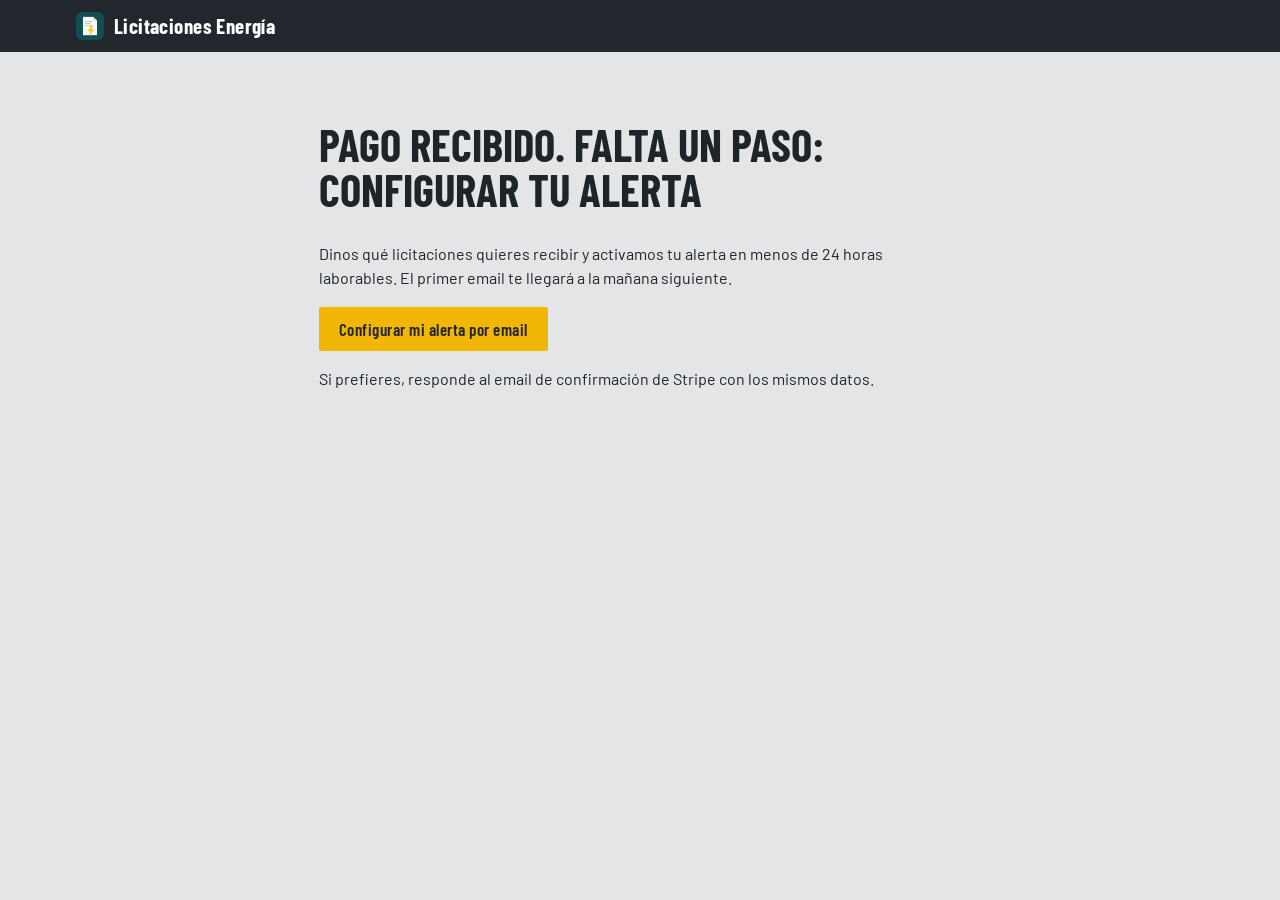
<file: web/site/gracias.html>
<!doctype html>
<html lang="es">
<head>
<meta charset="utf-8">
<meta name="viewport" content="width=device-width, initial-scale=1">
<title>Suscripción activada · Licitaciones Energía</title>
<meta name="robots" content="noindex">
<link rel="icon" href="img/icono-192.png">
<link rel="stylesheet" href="fuentes.css">
<link rel="stylesheet" href="estilos.css">
<script src="config.js"></script>
</head>
<body>
<header class="barra"><a class="marca" href="./"><img src="img/icono-192.png" alt="" width="28" height="28"><span>Licitaciones Energía</span></a></header>
<main class="legal">
  <h1>Pago recibido. Falta un paso: configurar tu alerta</h1>
  <p>Dinos qué licitaciones quieres recibir y activamos tu alerta en menos de 24 horas laborables. El primer email te llegará a la mañana siguiente.</p>
  <p><a class="boton boton-primario" id="configurar" href="#">Configurar mi alerta por email</a></p>
  <p>Si prefieres, responde al email de confirmación de Stripe con los mismos datos.</p>
</main>
<script>
  const C = window.CONFIG || {};
  const cuerpo = encodeURIComponent("Email donde quiero recibir las alertas:\nEmpresa:\nNIF (para la factura):\nSectores (fotovoltaica, alumbrado, climatización, recarga, instalaciones eléctricas, suministro, eficiencia, renovables, consultoría):\nComunidades autónomas:\nImporte mínimo:\nPalabras clave (opcional):\n");
  const a = document.getElementById("configurar");
  if (C.emailContacto) a.href = `mailto:${C.emailContacto}?subject=${encodeURIComponent("Configurar mi alerta")}&body=${cuerpo}`;
  else a.hidden = true;
</script>
</body>
</html>
</file>
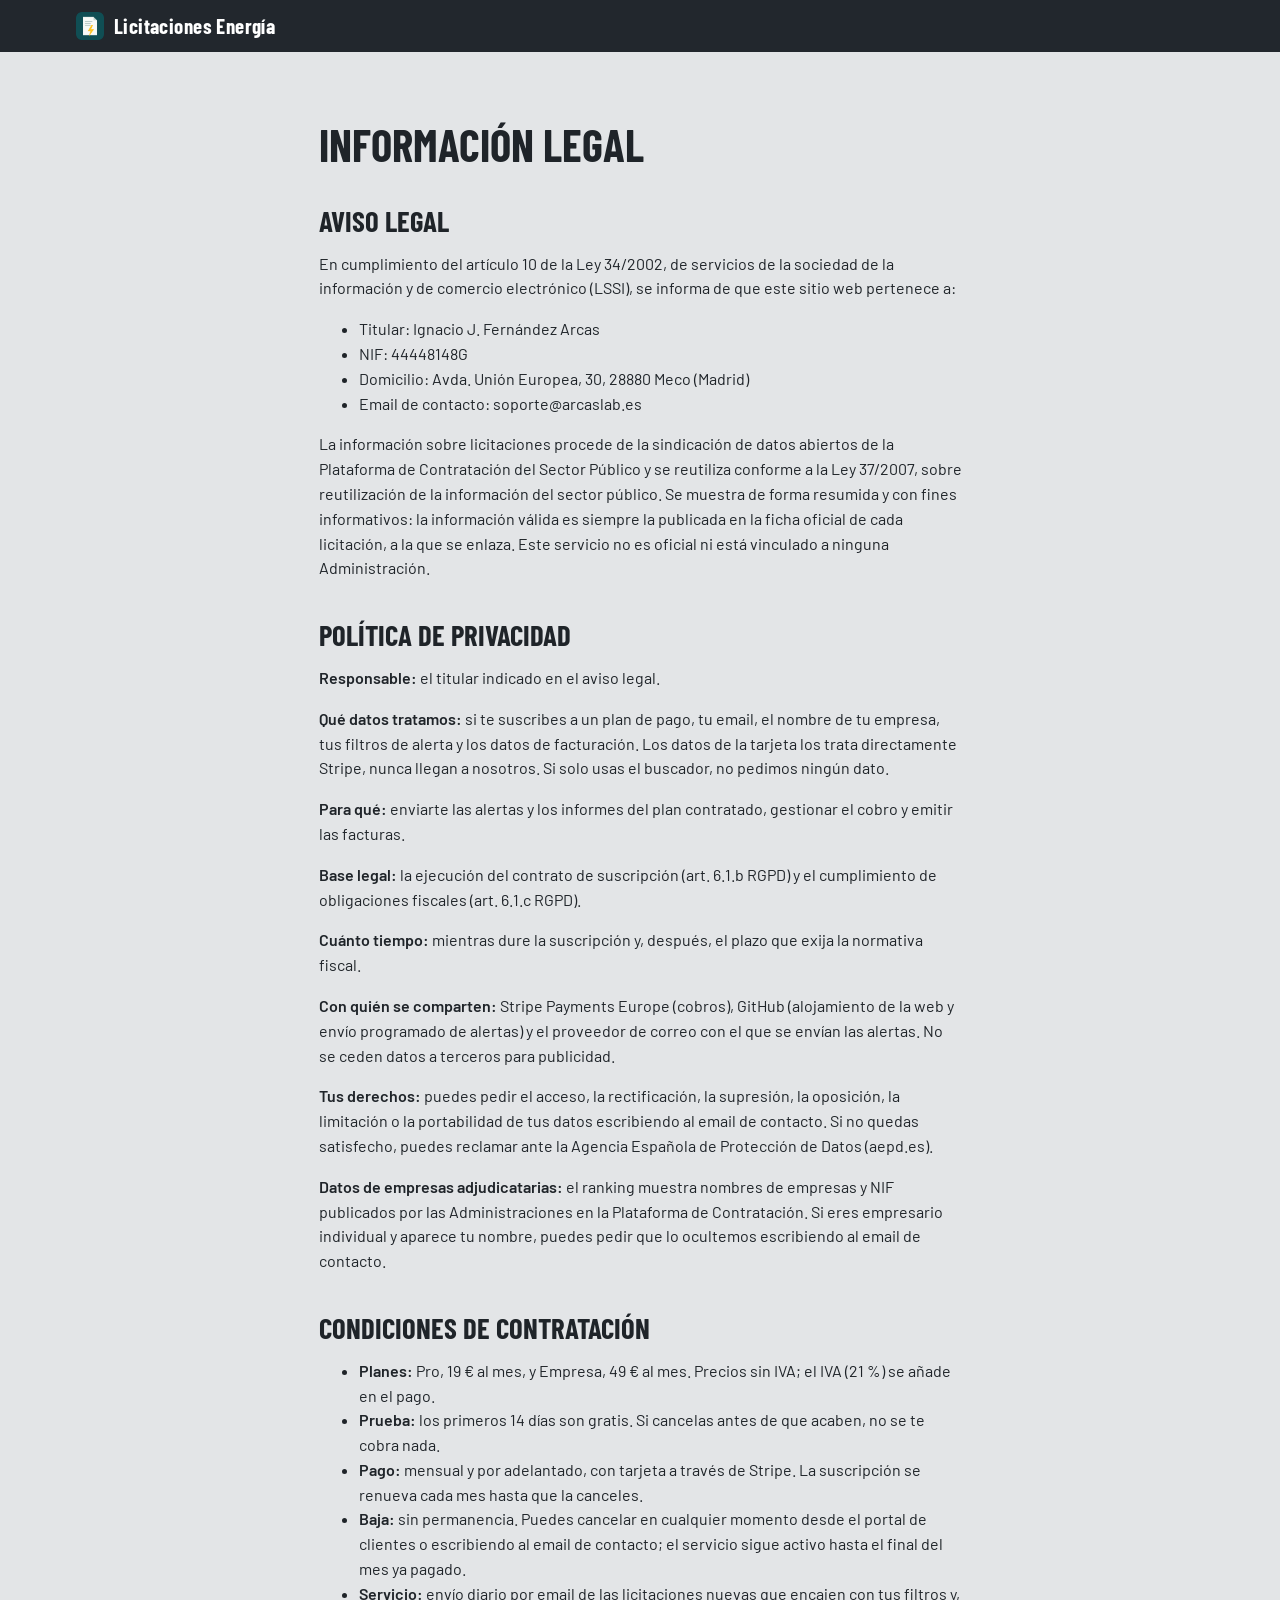
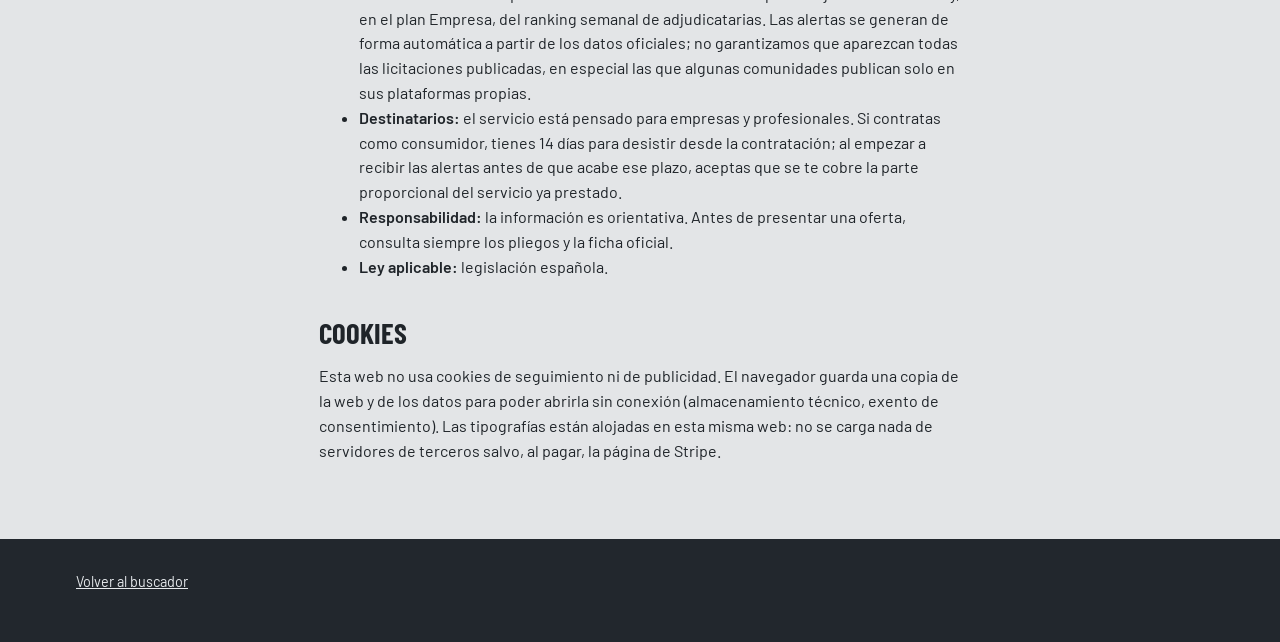
<file: web/site/legal.html>
<!doctype html>
<html lang="es">
<head>
<meta charset="utf-8">
<meta name="viewport" content="width=device-width, initial-scale=1">
<title>Información legal · Licitaciones Energía</title>
<meta name="robots" content="noindex">
<link rel="icon" href="img/icono-192.png">
<link rel="stylesheet" href="fuentes.css">
<link rel="stylesheet" href="estilos.css">
<script src="config.js"></script>
</head>
<body>
<header class="barra">
  <a class="marca" href="./"><img src="img/icono-192.png" alt="" width="28" height="28"><span>Licitaciones Energía</span></a>
</header>
<main class="legal">
  <h1>Información legal</h1>

  <h2 id="aviso">Aviso legal</h2>
  <p>En cumplimiento del artículo 10 de la Ley 34/2002, de servicios de la sociedad de la información y de comercio electrónico (LSSI), se informa de que este sitio web pertenece a:</p>
  <ul>
    <li>Titular: <span data-c="titular"></span></li>
    <li>NIF: <span data-c="nif"></span></li>
    <li>Domicilio: <span data-c="domicilio"></span></li>
    <li>Email de contacto: <span data-c="emailContacto"></span></li>
  </ul>
  <p>La información sobre licitaciones procede de la sindicación de datos abiertos de la Plataforma de Contratación del Sector Público y se reutiliza conforme a la Ley 37/2007, sobre reutilización de la información del sector público. Se muestra de forma resumida y con fines informativos: la información válida es siempre la publicada en la ficha oficial de cada licitación, a la que se enlaza. Este servicio no es oficial ni está vinculado a ninguna Administración.</p>

  <h2 id="privacidad">Política de privacidad</h2>
  <p><strong>Responsable:</strong> el titular indicado en el aviso legal.</p>
  <p><strong>Qué datos tratamos:</strong> si te suscribes a un plan de pago, tu email, el nombre de tu empresa, tus filtros de alerta y los datos de facturación. Los datos de la tarjeta los trata directamente Stripe, nunca llegan a nosotros. Si solo usas el buscador, no pedimos ningún dato.</p>
  <p><strong>Para qué:</strong> enviarte las alertas y los informes del plan contratado, gestionar el cobro y emitir las facturas.</p>
  <p><strong>Base legal:</strong> la ejecución del contrato de suscripción (art. 6.1.b RGPD) y el cumplimiento de obligaciones fiscales (art. 6.1.c RGPD).</p>
  <p><strong>Cuánto tiempo:</strong> mientras dure la suscripción y, después, el plazo que exija la normativa fiscal.</p>
  <p><strong>Con quién se comparten:</strong> Stripe Payments Europe (cobros), GitHub (alojamiento de la web y envío programado de alertas) y el proveedor de correo con el que se envían las alertas. No se ceden datos a terceros para publicidad.</p>
  <p><strong>Tus derechos:</strong> puedes pedir el acceso, la rectificación, la supresión, la oposición, la limitación o la portabilidad de tus datos escribiendo al email de contacto. Si no quedas satisfecho, puedes reclamar ante la Agencia Española de Protección de Datos (aepd.es).</p>
  <p><strong>Datos de empresas adjudicatarias:</strong> el ranking muestra nombres de empresas y NIF publicados por las Administraciones en la Plataforma de Contratación. Si eres empresario individual y aparece tu nombre, puedes pedir que lo ocultemos escribiendo al email de contacto.</p>

  <h2 id="condiciones">Condiciones de contratación</h2>
  <ul>
    <li><strong>Planes:</strong> Pro, 19 € al mes, y Empresa, 49 € al mes. Precios sin IVA; el IVA (21 %) se añade en el pago.</li>
    <li><strong>Prueba:</strong> los primeros 14 días son gratis. Si cancelas antes de que acaben, no se te cobra nada.</li>
    <li><strong>Pago:</strong> mensual y por adelantado, con tarjeta a través de Stripe. La suscripción se renueva cada mes hasta que la canceles.</li>
    <li><strong>Baja:</strong> sin permanencia. Puedes cancelar en cualquier momento desde el portal de clientes o escribiendo al email de contacto; el servicio sigue activo hasta el final del mes ya pagado.</li>
    <li><strong>Servicio:</strong> envío diario por email de las licitaciones nuevas que encajen con tus filtros y, en el plan Empresa, del ranking semanal de adjudicatarias. Las alertas se generan de forma automática a partir de los datos oficiales; no garantizamos que aparezcan todas las licitaciones publicadas, en especial las que algunas comunidades publican solo en sus plataformas propias.</li>
    <li><strong>Destinatarios:</strong> el servicio está pensado para empresas y profesionales. Si contratas como consumidor, tienes 14 días para desistir desde la contratación; al empezar a recibir las alertas antes de que acabe ese plazo, aceptas que se te cobre la parte proporcional del servicio ya prestado.</li>
    <li><strong>Responsabilidad:</strong> la información es orientativa. Antes de presentar una oferta, consulta siempre los pliegos y la ficha oficial.</li>
    <li><strong>Ley aplicable:</strong> legislación española.</li>
  </ul>

  <h2 id="cookies">Cookies</h2>
  <p>Esta web no usa cookies de seguimiento ni de publicidad. El navegador guarda una copia de la web y de los datos para poder abrirla sin conexión (almacenamiento técnico, exento de consentimiento). Las tipografías están alojadas en esta misma web: no se carga nada de servidores de terceros salvo, al pagar, la página de Stripe.</p>
</main>
<footer class="pie"><a href="./">Volver al buscador</a></footer>
<script>
  document.querySelectorAll("[data-c]").forEach((el) => {
    const v = (window.CONFIG || {})[el.dataset.c];
    if (v) el.textContent = v; else { el.textContent = "pendiente de completar"; el.className = "pendiente"; }
  });
</script>
</body>
</html>
</file>
<file: web/site/fuentes.css>
/* Tipografías alojadas en la propia web (antes Google Fonts): no se envía la IP de los visitantes a terceros.
   Subconjunto latino, que cubre el español. Licencia SIL Open Font License 1.1 (fontsource). */
@font-face { font-family: "Barlow Condensed"; font-style: normal; font-weight: 500; font-display: swap;
  src: url("fuentes/barlow-condensed-latin-500-normal.woff2") format("woff2"); }
@font-face { font-family: "Barlow Condensed"; font-style: normal; font-weight: 600; font-display: swap;
  src: url("fuentes/barlow-condensed-latin-600-normal.woff2") format("woff2"); }
@font-face { font-family: "Barlow Condensed"; font-style: normal; font-weight: 700; font-display: swap;
  src: url("fuentes/barlow-condensed-latin-700-normal.woff2") format("woff2"); }
@font-face { font-family: "Barlow"; font-style: normal; font-weight: 400; font-display: swap;
  src: url("fuentes/barlow-latin-400-normal.woff2") format("woff2"); }
@font-face { font-family: "Barlow"; font-style: normal; font-weight: 500; font-display: swap;
  src: url("fuentes/barlow-latin-500-normal.woff2") format("woff2"); }
@font-face { font-family: "Barlow"; font-style: normal; font-weight: 600; font-display: swap;
  src: url("fuentes/barlow-latin-600-normal.woff2") format("woff2"); }
@font-face { font-family: "Fraunces"; font-style: normal; font-weight: 500; font-display: swap;
  src: url("fuentes/fraunces-latin-500-normal.woff2") format("woff2"); }
@font-face { font-family: "Fraunces"; font-style: normal; font-weight: 600; font-display: swap;
  src: url("fuentes/fraunces-latin-600-normal.woff2") format("woff2"); }
@font-face { font-family: "Work Sans"; font-style: normal; font-weight: 400; font-display: swap;
  src: url("fuentes/work-sans-latin-400-normal.woff2") format("woff2"); }
@font-face { font-family: "Work Sans"; font-style: normal; font-weight: 500; font-display: swap;
  src: url("fuentes/work-sans-latin-500-normal.woff2") format("woff2"); }
@font-face { font-family: "Work Sans"; font-style: normal; font-weight: 600; font-display: swap;
  src: url("fuentes/work-sans-latin-600-normal.woff2") format("woff2"); }
</file>
<file: web/site/estilos.css>
/* Estilo industrial: hormigón, chapa y grafito, con amarillo de señalización de seguridad
   (el de las bandas de peligro) y óxido para lo urgente. Tipografía condensada de rotulación. */
:root {
  --hormigon: #E3E5E7;
  --chapa: #F6F7F8;
  --grafito: #22272D;
  --grafito-2: #2E353D;
  --acero: #5B6470;
  --senal: #F2B705;
  --senal-oscura: #C99600;
  --oxido: #B4471C;
  --junta: #C4C9CF;
  --tinta: #1F2429;
  --ancho: 1160px;
  --display: "Barlow Condensed", "Arial Narrow", sans-serif;
  color-scheme: light;
}
@media (prefers-color-scheme: dark) {
  :root {
    --hormigon: #191D22; --chapa: #22282F; --tinta: #E6E9EC; --acero: #9AA4AF; --junta: #38414B;
    --grafito: #0F1215; --grafito-2: #1A1F24; --oxido: #E07445; color-scheme: dark;
  }
}
* { box-sizing: border-box; }
[hidden] { display: none !important; }
html { scroll-behavior: smooth; }
@media (prefers-reduced-motion: reduce) { html { scroll-behavior: auto; } * { transition: none !important; } }
body { margin: 0; background: var(--hormigon); color: var(--tinta); font: 400 1rem/1.55 "Barlow", system-ui, sans-serif; }
a { color: inherit; }
:focus-visible { outline: 3px solid var(--senal); outline-offset: 2px; }
.saltar { position: absolute; left: -999px; }
.saltar:focus { left: 16px; top: 8px; background: var(--senal); color: var(--grafito); padding: 8px 12px; z-index: 20; }

/* Barra superior sobre grafito */
.barra { background: var(--grafito); color: #fff; }
.barra > * { }
.barra { display: flex; align-items: center; gap: 24px; padding: 12px max(16px, calc((100% - var(--ancho)) / 2 + 16px)); }
.marca { display: flex; align-items: center; gap: 10px; text-decoration: none; font: 700 1.3rem/1 var(--display); letter-spacing: .02em; }
.barra nav { display: flex; gap: 22px; margin-left: auto; }
.barra nav a { text-decoration: none; color: #C9CED4; font-weight: 500; }
.barra nav a:hover { color: var(--senal); }

.boton { display: inline-block; border-radius: 2px; padding: 10px 18px; font: 600 1.05rem/1.2 var(--display);
  letter-spacing: .03em; text-decoration: none; cursor: pointer; border: 2px solid var(--grafito); }
.boton-primario { background: var(--senal); color: var(--grafito); border-color: var(--senal); }
.boton-primario:hover { background: var(--senal-oscura); border-color: var(--senal-oscura); }
.boton-secundario { background: transparent; color: var(--tinta); border-color: var(--tinta); }
.boton-secundario:hover { background: var(--tinta); color: var(--hormigon); }

/* Portada: foto a sangre con el titular encima */
.portada { position: relative; background: var(--grafito); color: #fff; overflow: hidden; min-height: 460px; display: flex; align-items: flex-end; }
.portada-foto { position: absolute; inset: 0; width: 100%; height: 100%; object-fit: cover; filter: grayscale(.55) contrast(1.05); }
.portada::after { content: ""; position: absolute; inset: 0;
  background: linear-gradient(90deg, rgba(20,24,28,.92) 0%, rgba(20,24,28,.72) 45%, rgba(20,24,28,.25) 100%); }
.portada-texto { position: relative; z-index: 1; width: 100%; max-width: var(--ancho); margin: 0 auto; padding: 72px 16px 44px; }
.portada h1 { font: 700 clamp(2.6rem, 7vw, 5.6rem)/.92 var(--display); margin: 0 0 22px; max-width: 13ch; letter-spacing: -.005em; text-transform: uppercase; }
.portada h1 .cuenta { color: var(--senal); }
.entradilla { font-size: 1.15rem; max-width: 58ch; color: #D5DAE0; margin: 0 0 14px; }
.actualizado { margin: 0; color: #AEB6BF; }
.actualizado b { color: #fff; font-weight: 600; }

/* Banda de peligro: el único elemento decorativo de la página */
.franja { height: 14px; background: repeating-linear-gradient(-45deg, var(--senal) 0 18px, var(--grafito) 18px 36px); }

main { max-width: var(--ancho); margin: 0 auto; padding: 0 16px; }

/* Sectores con foto: atajos al filtro */
.sectores { display: grid; grid-template-columns: repeat(4, 1fr); gap: 12px; padding: 28px 0 8px; }
.sector { position: relative; display: flex; flex-direction: column; justify-content: flex-end; align-items: flex-start;
  min-height: 150px; padding: 14px; border: 0; border-radius: 2px; overflow: hidden; cursor: pointer; text-align: left;
  background: var(--grafito-2); color: #fff; font: inherit; }
.sector img { position: absolute; inset: 0; width: 100%; height: 100%; object-fit: cover; filter: grayscale(.4); transition: filter .2s; }
.sector::after { content: ""; position: absolute; inset: 0; background: linear-gradient(0deg, rgba(20,24,28,.88), rgba(20,24,28,.15) 70%); }
.sector > span { position: relative; z-index: 1; }
.sector-nombre { font: 700 1.45rem/1 var(--display); text-transform: uppercase; }
.sector-n { color: var(--senal); font-weight: 600; margin-top: 4px; font-variant-numeric: tabular-nums; }
.sector:hover img { filter: grayscale(0); }
.sector[aria-pressed="true"] { outline: 4px solid var(--senal); outline-offset: -4px; }

/* Filtros sobre chapa */
.filtros { position: sticky; top: 0; z-index: 5; display: grid; gap: 12px; grid-template-columns: 2fr repeat(4, 1fr);
  margin-top: 20px; padding: 14px; background: var(--grafito); border-radius: 2px; }
.campo { display: grid; gap: 4px; font-size: .85rem; color: #AEB6BF; }
.campo input, .campo select { font: inherit; font-size: 1rem; color: var(--grafito); background: #F6F7F8;
  border: 0; border-radius: 2px; padding: 9px 10px; min-width: 0; }

.lista { padding: 8px 0 40px; }
.resumen { color: var(--acero); margin: 16px 0 6px; }
.licitaciones { list-style: none; margin: 0; padding: 0; }
.licitacion { display: grid; grid-template-columns: 1fr 230px; gap: 24px; padding: 18px 18px; margin-bottom: 8px;
  background: var(--chapa); border-left: 5px solid var(--junta); border-radius: 2px; }
.licitacion:has(.urgente) { border-left-color: var(--oxido); }
.titulo { font-weight: 600; font-size: 1.08rem; line-height: 1.35; text-decoration: none; }
.titulo:hover { text-decoration: underline; text-decoration-color: var(--senal); text-decoration-thickness: 3px; }
.organo { margin: 6px 0 8px; color: var(--acero); }
.etiquetas { margin: 0; display: flex; flex-wrap: wrap; gap: 6px; }
.etiqueta { font-size: .8rem; padding: 1px 8px; border: 1px solid var(--junta); border-radius: 2px; color: var(--acero); }
.etiqueta-nueva { background: var(--senal); border-color: var(--senal); color: var(--grafito); font-weight: 600; }
.cifras { text-align: right; }
.importe { margin: 0 0 10px; font: 700 1.5rem/1.1 var(--display); font-variant-numeric: tabular-nums; }
.importe small { display: block; font: 400 .8rem "Barlow", sans-serif; color: var(--acero); }

/* Plazo dibujado como un cable: la parte rellena es lo que queda (escala de 60 días) */
.plazo { display: grid; gap: 4px; justify-items: end; }
.cable { position: relative; display: block; width: 100%; height: 6px; background: var(--junta); }
.conductor { position: absolute; right: 0; top: 0; bottom: 0; background: var(--grafito); }
.urgente .conductor { background: var(--oxido); }
.dias { font-size: .85rem; color: var(--acero); font-variant-numeric: tabular-nums; }
.urgente .dias { color: var(--oxido); font-weight: 600; }

.aviso-alerta { display: flex; gap: 20px; align-items: center; justify-content: space-between; margin-top: 26px;
  padding: 20px; background: var(--grafito); color: #fff; border-radius: 2px; }
.aviso-alerta p { margin: 0; max-width: 60ch; color: #D5DAE0; }
.aviso-alerta strong { color: #fff; }
#mas { margin-top: 16px; }

h2 { font: 700 clamp(2rem, 4vw, 3rem)/1 var(--display); text-transform: uppercase; margin: 0 0 10px; }
.ganadores, .precios, .preguntas { padding: 52px 0; border-top: 2px solid var(--junta); }
.nota { color: var(--acero); margin: 0 0 18px; }
.tabla-envoltorio { overflow-x: auto; }
table { width: 100%; border-collapse: collapse; background: var(--chapa); }
th, td { padding: 11px 14px; text-align: left; border-bottom: 1px solid var(--junta); vertical-align: top; }
th { background: var(--grafito); color: #fff; font: 600 1rem/1.2 var(--display); letter-spacing: .03em; }
td.num, th.num { text-align: right; font-variant-numeric: tabular-nums; }
td small { display: block; color: var(--acero); }
.candado { margin: 14px 0 0; color: var(--acero); }

.planes { display: grid; grid-template-columns: repeat(3, 1fr); gap: 16px; margin-top: 20px; align-items: start; }
.plan { background: var(--chapa); border-top: 6px solid var(--junta); border-radius: 2px; padding: 24px; }
.plan-destacado { border-top-color: var(--senal); box-shadow: inset 0 0 0 2px var(--grafito); }
.plan h3 { margin: 0; font: 700 1.6rem/1 var(--display); text-transform: uppercase; }
.precio { font: 700 2.6rem/1 var(--display); margin: 10px 0 16px; }
.precio span { font: 400 .95rem "Barlow", sans-serif; color: var(--acero); }
.plan ul { padding-left: 18px; margin: 0 0 22px; }
.plan li { margin-bottom: 6px; }

.preguntas details { border-bottom: 1px solid var(--junta); padding: 14px 0; max-width: 75ch; }
.preguntas summary { cursor: pointer; font-weight: 600; }
.preguntas p { color: var(--acero); margin: 10px 0 0; }

.pie { background: var(--grafito); color: #AEB6BF; font-size: .9rem; padding: 32px max(16px, calc((100% - var(--ancho)) / 2 + 16px)) 48px; }
.pie a { color: #E6E9EC; }
.pie nav { display: flex; flex-wrap: wrap; gap: 18px; margin: 10px 0 16px; }
.pie .boton-secundario { color: #fff; border-color: #fff; }
.creditos { font-size: .8rem; }

.legal { max-width: 75ch; padding: 40px 16px 60px; }
.legal h1 { font: 700 2.8rem/1 var(--display); text-transform: uppercase; }
.legal h2 { margin-top: 40px; font-size: 1.8rem; }
.pendiente { background: var(--senal); color: var(--grafito); padding: 0 4px; }

@media (max-width: 860px) {
  .filtros { grid-template-columns: 1fr 1fr; position: static; }
  .campo-texto { grid-column: 1 / -1; }
  .planes { grid-template-columns: 1fr; }
  .sectores { grid-template-columns: 1fr 1fr; }
  .barra nav { display: none; }
  .barra .boton { margin-left: auto; }
}
@media (max-width: 560px) {
  .portada { min-height: 380px; }
  .licitacion { grid-template-columns: 1fr; gap: 10px; }
  .cifras { text-align: left; }
  .plazo { justify-items: start; }
  .conductor { right: auto; left: 0; }
  .sector { min-height: 120px; }
  .aviso-alerta { flex-direction: column; align-items: flex-start; }
}

/* Mapa de teselas por comunidad */
.mapa { padding: 40px 0 8px; }
.mapa-cabecera { margin-bottom: 16px; }
.mapa-cuerpo { display: grid; grid-template-columns: minmax(0, 1.5fr) minmax(260px, 1fr); gap: 20px; align-items: start; }
.teselas { display: grid; grid-template-columns: repeat(7, minmax(0, 1fr)); grid-auto-rows: 86px; gap: 6px; }
.tesela { display: flex; flex-direction: column; justify-content: space-between; align-items: flex-start; padding: 8px 10px;
  border: 0; border-radius: 2px; cursor: pointer; text-align: left; font: inherit; color: var(--grafito); background: var(--chapa); min-width: 0; overflow: hidden; }
.tesela[data-nivel="0"] { background: var(--chapa); color: var(--acero); }
.tesela[data-nivel="1"] { background: #C9CED4; }
.tesela[data-nivel="2"] { background: #8F98A3; color: #fff; }
.tesela[data-nivel="3"] { background: #56606B; color: #fff; }
.tesela[data-nivel="4"] { background: var(--grafito); color: #fff; }
.tesela[aria-pressed="true"] { background: var(--senal); color: var(--grafito); }
.tesela:hover { outline: 2px solid var(--senal); outline-offset: -2px; }
.tesela-n { font: 700 1.9rem/1 var(--display); font-variant-numeric: tabular-nums; }
.tesela-nombre { font-size: .82rem; line-height: 1.15; font-weight: 600; }
.tesela-iso { display: none; font-size: .75rem; font-weight: 600; }
.detalle { background: var(--chapa); padding: 18px; border-radius: 2px; min-height: 200px; }
.detalle h3 { margin: 0 0 12px; font: 700 1.5rem/1.05 var(--display); text-transform: uppercase; }
.detalle-vacio { color: var(--acero); margin: 0; }
.detalle-titulo { margin: 14px 0 6px; font-weight: 600; color: var(--acero); font-size: .9rem; }
.barras { list-style: none; margin: 0; padding: 0; }
.barras button { display: grid; grid-template-columns: 1fr auto; gap: 2px 10px; width: 100%; padding: 6px 0; border: 0; background: none;
  font: inherit; color: inherit; text-align: left; cursor: pointer; }
.barra-n { font-variant-numeric: tabular-nums; font-weight: 600; }
.barra-fondo { grid-column: 1 / -1; height: 5px; background: var(--junta); }
.barra-relleno { display: block; height: 100%; background: var(--grafito); }
.barras button[aria-pressed="true"] .barra-relleno { background: var(--senal); }
.barras button[aria-pressed="true"] .barra-nombre { font-weight: 600; }
.filtros { grid-template-columns: 2fr repeat(3, 1fr); }
@media (max-width: 860px) {
  .mapa-cuerpo { grid-template-columns: minmax(0, 1fr); }
  .teselas { grid-auto-rows: 64px; gap: 4px; }
  .tesela { padding: 5px 6px; }
  .tesela-n { font-size: 1.35rem; }
  .tesela-nombre { display: none; }
  .tesela-iso { display: block; }
}
@media (max-width: 860px) { .filtros { grid-template-columns: 1fr 1fr; } }

/* Mapa real (SVG generado a partir de los contornos del IGN) */
.mapa-lienzo { position: relative; }
.mapa-svg { display: block; width: 100%; height: auto; max-height: 620px; }
.zona { fill: var(--chapa); stroke: var(--hormigon); stroke-width: 1.2; vector-effect: non-scaling-stroke; cursor: pointer; transition: fill .15s; }
.zona[data-nivel="1"] { fill: #C9CED4; }
.zona[data-nivel="2"] { fill: #8F98A3; }
.zona[data-nivel="3"] { fill: #56606B; }
.zona[data-nivel="4"] { fill: var(--grafito); }
.zona:hover, .zona:focus-visible { fill: var(--senal); outline: none; }
.zona[aria-pressed="true"] { fill: var(--senal); }
.cifra { font-family: var(--display); font-weight: 700; text-anchor: middle; dominant-baseline: central; pointer-events: none;
  fill: var(--grafito); stroke: var(--chapa); paint-order: stroke; }
.recuadro { fill: none; stroke: var(--acero); stroke-width: 1; vector-effect: non-scaling-stroke; stroke-dasharray: 4 3; }
.volver { position: absolute; top: 0; left: 0; z-index: 1; font: 600 1rem/1.2 var(--display); letter-spacing: .03em;
  padding: 8px 12px; border: 2px solid var(--grafito); background: var(--chapa); color: var(--grafito); border-radius: 2px; cursor: pointer; }
.volver:hover { background: var(--senal); border-color: var(--senal); }
.leyenda { display: flex; align-items: center; gap: 4px; margin: 10px 0 0; font-size: .82rem; color: var(--acero); }
.leyenda span { margin: 0 4px; }
.leyenda i { width: 26px; height: 10px; display: inline-block; }
.leyenda i[data-nivel="1"] { background: #C9CED4; } .leyenda i[data-nivel="2"] { background: #8F98A3; }
.leyenda i[data-nivel="3"] { background: #56606B; } .leyenda i[data-nivel="4"] { background: var(--grafito); }

.ciudad { cursor: pointer; }
.ciudad circle { fill: var(--chapa); stroke: var(--grafito); stroke-width: 1.5; vector-effect: non-scaling-stroke; }
.ciudad circle[data-nivel="1"] { fill: #C9CED4; } .ciudad circle[data-nivel="2"] { fill: #8F98A3; }
.ciudad circle[data-nivel="3"] { fill: #56606B; } .ciudad circle[data-nivel="4"] { fill: var(--grafito); }
.ciudad:hover circle { fill: var(--senal); }
.ciudad text { font-family: var(--display); font-weight: 700; fill: var(--grafito); }
@media (max-width: 860px) { .detalle.vacio { display: none; } }
</file>
